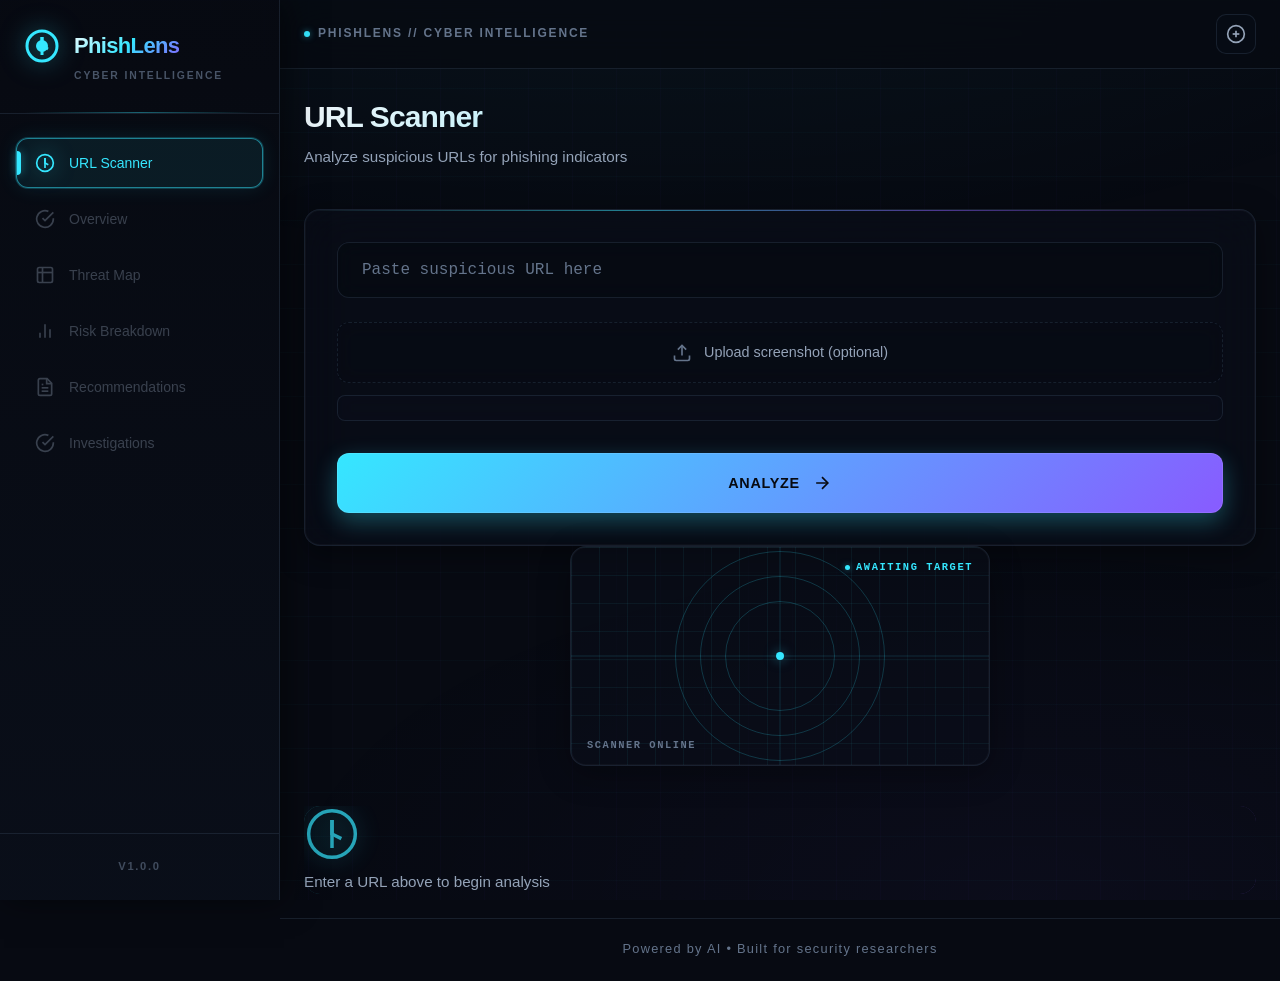
<file: templates/index.html>
<!DOCTYPE html>
<html lang="en">
<head>
    <meta charset="UTF-8">
    <meta name="viewport" content="width=device-width, initial-scale=1.0">
    <title>PhishLens - AI Phishing Detection</title>
    <link rel="icon" type="image/svg+xml" href="/static/favicon.svg">
    <link rel="stylesheet" href="/static/style.css">
</head>
<body>
    <div class="dashboard">
        <aside class="sidebar" role="navigation" aria-label="Main navigation">
            <div class="sidebar-header">
                <div class="logo">
                    <svg class="logo-icon" viewBox="0 0 24 24" fill="none" stroke="currentColor" stroke-width="2">
                        <circle cx="12" cy="12" r="10"/>
                        <path d="M12 6v6l4 2"/>
                        <path d="M12 18V6"/>
                        <circle cx="12" cy="12" r="3" fill="currentColor"/>
                    </svg>
                <span class="logo-text">PhishLens</span>
            </div>
            <p class="logo-subtext">Cyber Intelligence</p>
        </div>
            <nav class="sidebar-nav" role="tablist" aria-label="Analysis views">
                <button role="tab" class="nav-item active" data-view="scanner" aria-selected="true" aria-controls="panel-scanner">
                    <svg viewBox="0 0 24 24" fill="none" stroke="currentColor" stroke-width="2" aria-hidden="true">
                        <circle cx="12" cy="12" r="10"/>
                        <path d="M12 6v6l4 2"/>
                        <path d="M12 18V6"/>
                    </svg>
                    <span>URL Scanner</span>
                </button>
                <button role="tab" class="nav-item" data-view="overview" aria-selected="false" aria-controls="panel-overview" disabled>
                    <svg viewBox="0 0 24 24" fill="none" stroke="currentColor" stroke-width="2" aria-hidden="true">
                        <path d="M22 11.08V12a10 10 0 1 1-5.93-9.14"/>
                        <polyline points="22 4 12 14.01 9 11.01"/>
                    </svg>
                    <span>Overview</span>
                </button>
                <button role="tab" class="nav-item" data-view="threatmap" aria-selected="false" aria-controls="panel-threatmap" disabled>
                    <svg viewBox="0 0 24 24" fill="none" stroke="currentColor" stroke-width="2" aria-hidden="true">
                        <rect x="3" y="3" width="18" height="18" rx="2"/>
                        <line x1="9" y1="3" x2="9" y2="21"/>
                        <line x1="3" y1="9" x2="21" y2="9"/>
                    </svg>
                    <span>Threat Map</span>
                </button>
                <button role="tab" class="nav-item" data-view="breakdown" aria-selected="false" aria-controls="panel-breakdown" disabled>
                    <svg viewBox="0 0 24 24" fill="none" stroke="currentColor" stroke-width="2" aria-hidden="true">
                        <line x1="18" y1="20" x2="18" y2="10"/>
                        <line x1="12" y1="20" x2="12" y2="4"/>
                        <line x1="6" y1="20" x2="6" y2="14"/>
                    </svg>
                    <span>Risk Breakdown</span>
                </button>
                <button role="tab" class="nav-item" data-view="recommendations" aria-selected="false" aria-controls="panel-recommendations" disabled>
                    <svg viewBox="0 0 24 24" fill="none" stroke="currentColor" stroke-width="2" aria-hidden="true">
                        <path d="M14.5 2H6a2 2 0 0 0-2 2v16a2 2 0 0 0 2 2h12a2 2 0 0 0 2-2V7.5L14.5 2z"/>
                        <polyline points="14 2 14 8 20 8"/>
                        <line x1="16" y1="13" x2="8" y2="13"/>
                        <line x1="16" y1="17" x2="8" y2="17"/>
                        <polyline points="10 9 9 9 8 9"/>
                    </svg>
                    <span>Recommendations</span>
                </button>
                <button role="tab" class="nav-item" data-view="investigations" aria-selected="false" aria-controls="panel-investigations" disabled>
                    <svg viewBox="0 0 24 24" fill="none" stroke="currentColor" stroke-width="2" aria-hidden="true">
                        <path d="M22 11.08V12a10 10 0 1 1-5.93-9.14"/>
                        <polyline points="22 4 12 14.01 9 11.01"/>
                    </svg>
                    <span>Investigations</span>
                </button>
            </nav>
            <div class="sidebar-footer">
                <p class="version">v1.0.0</p>
            </div>
        </aside>

        <main class="main-content" role="main">
            <div class="toolbar">
                <button class="mobile-menu-btn" aria-label="Toggle navigation" aria-expanded="false" aria-controls="sidebar">
                    <svg viewBox="0 0 24 24" fill="none" stroke="currentColor" stroke-width="2">
                        <line x1="3" y1="12" x2="21" y2="12"/>
                        <line x1="3" y1="6" x2="21" y2="6"/>
                        <line x1="3" y1="18" x2="21" y2="18"/>
                    </svg>
                </button>
                <div class="toolbar-title">PHISHLENS // CYBER INTELLIGENCE</div>
                <div class="toolbar-actions">
                    <button class="toolbar-btn" id="newScanBtn" title="New Scan" aria-label="Start new scan" hidden>
                        <svg viewBox="0 0 24 24" fill="none" stroke="currentColor" stroke-width="2">
                            <circle cx="12" cy="12" r="10"/>
                            <line x1="12" y1="8" x2="12" y2="16"/>
                            <line x1="8" y1="12" x2="16" y2="12"/>
                        </svg>
                    </button>
                </div>
            </div>

            <div class="tab-panels" role="tabpanel">
                <section class="tab-panel active" id="panel-scanner" role="tabpanel" aria-labelledby="scanner-tab" tabindex="0">
                    <div class="scanner-view">
                        <header class="scanner-header">
                            <div>
                                <h1>URL Scanner</h1>
                                <p class="scanner-subtitle">Analyze suspicious URLs for phishing indicators</p>
                            </div>
                        </header>

                        <form class="analyze-form" id="analyzeForm">
                            <div class="input-group">
                                <label for="urlInput" class="visually-hidden">Suspicious URL</label>
                                <input
                                    type="url"
                                    id="urlInput"
                                    name="url"
                                    placeholder="Paste suspicious URL here"
                                    autocomplete="off"
                                    required
                                >
                            </div>

                            <div class="input-group">
                                <label for="screenshotInput" class="visually-hidden">Screenshot upload</label>
                                <div class="file-upload">
                                    <input
                                        type="file"
                                        id="screenshotInput"
                                        name="screenshot"
                                        accept="image/*"
                                    >
                                    <div class="file-upload-label">
                                        <svg viewBox="0 0 24 24" fill="none" stroke="currentColor" stroke-width="2">
                                            <path d="M21 15v4a2 2 0 0 1-2 2H5a2 2 0 0 1-2-2v-4"/>
                                            <polyline points="17 8 12 3 7 8"/>
                                            <line x1="12" y1="3" x2="12" y2="15"/>
                                        </svg>
                                        <span>Upload screenshot (optional)</span>
                                    </div>
                                </div>
                                <div class="ocr-status" id="ocrStatus" hidden></div>
                            </div>

                            <button type="submit" class="analyze-btn">
                                <span class="btn-text">Analyze</span>
                                <svg class="btn-arrow" viewBox="0 0 24 24" fill="none" stroke="currentColor" stroke-width="2">
                                    <line x1="5" y1="12" x2="19" y2="12"/>
                                    <polyline points="12 5 19 12 12 19"/>
                                </svg>
                            </button>
                        </form>

                        <div class="scanner-radar" aria-hidden="true">
                            <div class="radar-sweep"></div>
                            <div class="radar-ring"></div>
                            <div class="radar-ring"></div>
                            <div class="radar-ring"></div>
                            <div class="radar-ring"></div>
                            <div class="radar-crosshair"></div>
                            <div class="radar-center"></div>
                            <div class="radar-label">SCANNER ONLINE</div>
                            <div class="radar-status">AWAITING TARGET</div>
                        </div>

                        <div class="loading-overlay" id="loadingOverlay" hidden>
                            <div class="loading-orb">
                                <div class="orb-core"></div>
                                <div class="orb-ring"></div>
                                <div class="orb-ring" style="--delay: 0.15s;"></div>
                                <div class="orb-ring" style="--delay: 0.3s;"></div>
                            </div>
                            <p class="loading-text">Scanning URL<span class="loading-dots"><span>.</span><span>.</span><span>.</span></span></p>
                        </div>

                        <div class="visually-hidden" role="status" aria-live="polite" id="scanStatus"></div>

                        <div class="scanner-empty" id="scannerEmpty">
                            <svg viewBox="0 0 24 24" fill="none" stroke="currentColor" stroke-width="1.5">
                                <circle cx="12" cy="12" r="10"/>
                                <path d="M12 6v6l4 2"/>
                                <path d="M12 18V6"/>
                            </svg>
                            <p>Enter a URL above to begin analysis</p>
                        </div>
                    </div>
                </section>

                <section class="tab-panel" id="panel-overview" role="tabpanel" aria-labelledby="overview-tab" tabindex="0" hidden>
                    <div class="results-view">
                        <header class="results-header">
                            <button class="back-btn" id="backToScanner" aria-label="Back to scanner">
                                <svg viewBox="0 0 24 24" fill="none" stroke="currentColor" stroke-width="2">
                                    <line x1="19" y1="12" x2="5" y2="12"/>
                                    <polyline points="12 19 5 12 12 5"/>
                                </svg>
                                <span>Back to Scanner</span>
                            </button>
                            <div class="result-header">
                                <span class="result-verdict" id="resultVerdict"></span>
                                <span class="result-confidence" id="resultConfidence"></span>
                            </div>
                        </header>

                        <p class="heuristic-disclaimer">
                            <svg viewBox="0 0 24 24" fill="none" stroke="currentColor" stroke-width="2" aria-hidden="true">
                                <circle cx="12" cy="12" r="10"/>
                                <line x1="12" y1="16" x2="12" y2="12"/>
                                <line x1="12" y1="8" x2="12.01" y2="8"/>
                            </svg>
                            <span>Heuristic estimate — scores and indicators are statistical signals, not proof that a URL is malicious or safe.</span>
                        </p>

                        <button class="retry-btn" id="retryBtn" hidden>
                            <svg viewBox="0 0 24 24" fill="none" stroke="currentColor" stroke-width="2" aria-hidden="true">
                                <polyline points="23 4 23 10 17 10"/>
                                <path d="M20.49 15a9 9 0 1 1-2.12-9.36L23 10"/>
                            </svg>
                            <span>Retry analysis</span>
                        </button>

                        <div class="risk-ring-section" id="riskRingSection" hidden>
                            <div class="risk-ring-wrapper">
                                <svg class="risk-ring-svg" viewBox="0 0 120 120" role="img" aria-label="Risk score">
                                    <circle class="risk-ring-track" cx="60" cy="60" r="52"/>
                                    <circle class="risk-ring-progress" id="riskRingProgress" cx="60" cy="60" r="52"/>
                                </svg>
                                <div class="risk-ring-center">
                                    <div class="risk-ring-score" id="riskRingScore">0</div>
                                    <div class="risk-ring-label">RISK SCORE</div>
                                </div>
                            </div>
                            <div class="risk-ring-level" id="riskRingLevel"></div>
                        </div>

                        <div class="result-explanation" id="resultExplanation"></div>
                        <div class="url-anatomy-section" id="urlAnatomySection" hidden>
                            <h2>URL Anatomy</h2>
                            <div class="anatomy-pills" id="anatomyPills" role="group" aria-label="URL components"></div>
                            <div class="url-suspicious-components" id="suspiciousComponents"></div>
                        </div>
                        <div class="https-note" id="httpsNote" hidden></div>
                        <div class="result-indicators" id="resultIndicators"></div>
                    </div>
                </section>

                <section class="tab-panel" id="panel-threatmap" role="tabpanel" aria-labelledby="threatmap-tab" tabindex="0" hidden>
                    <div class="results-view">
                        <header class="results-header">
                            <button class="back-btn" id="backToScanner2" aria-label="Back to scanner">
                                <svg viewBox="0 0 24 24" fill="none" stroke="currentColor" stroke-width="2">
                                    <line x1="19" y1="12" x2="5" y2="12"/>
                                    <polyline points="12 19 5 12 12 5"/>
                                </svg>
                                <span>Back to Scanner</span>
                            </button>
                            <div class="result-header">
                                <span class="result-panel-title">Threat Map</span>
                            </div>
                        </header>

                        <div class="threat-map-section" id="threatMapSection" hidden>
                            <h2>Threat Map</h2>
                            <div class="threat-map-panel" id="threatMapPanel" aria-live="polite">
                                <div class="threat-map-placeholder">
                                    <svg viewBox="0 0 24 24" fill="none" stroke="currentColor" stroke-width="2">
                                        <circle cx="12" cy="12" r="10"/>
                                        <path d="M12 16v-4"/>
                                        <path d="M12 8h.01"/>
                                    </svg>
                                    <p>Select a URL component to view threat details</p>
                                </div>
                                <div class="threat-map-content" hidden></div>
                            </div>
                        </div>
                    </div>
                </section>

                <section class="tab-panel" id="panel-breakdown" role="tabpanel" aria-labelledby="breakdown-tab" tabindex="0" hidden>
                    <div class="results-view">
                        <header class="results-header">
                            <button class="back-btn" id="backToScanner3" aria-label="Back to scanner">
                                <svg viewBox="0 0 24 24" fill="none" stroke="currentColor" stroke-width="2">
                                    <line x1="19" y1="12" x2="5" y2="12"/>
                                    <polyline points="12 19 5 12 12 5"/>
                                </svg>
                                <span>Back to Scanner</span>
                            </button>
                            <div class="result-header">
                                <span class="result-panel-title">Risk Breakdown</span>
                            </div>
                        </header>

                        <div class="score-breakdown" id="scoreBreakdown" hidden></div>
                    </div>
                </section>

                <section class="tab-panel" id="panel-recommendations" role="tabpanel" aria-labelledby="recommendations-tab" tabindex="0" hidden>
                    <div class="results-view">
                        <header class="results-header">
                            <button class="back-btn" id="backToScanner4" aria-label="Back to scanner">
                                <svg viewBox="0 0 24 24" fill="none" stroke="currentColor" stroke-width="2">
                                    <line x1="19" y1="12" x2="5" y2="12"/>
                                    <polyline points="12 19 5 12 12 5"/>
                                </svg>
                                <span>Back to Scanner</span>
                            </button>
                            <div class="result-header">
                                <span class="result-panel-title">Recommendations</span>
                            </div>
                        </header>

                        <div class="recommendations-section" id="recommendationsSection" hidden>
                            <h2>Recommendations</h2>
                            <div class="recommendations-list" id="recommendationsList"></div>
                        </div>
                    </div>
                </section>

                <section class="tab-panel" id="panel-investigations" role="tabpanel" aria-labelledby="investigations-tab" tabindex="0" hidden>
                    <div class="results-view">
                        <header class="results-header">
                            <div class="result-header">
                                <span class="result-panel-title">Investigations</span>
                            </div>
                            <div class="investigations-toolbar">
                                <button class="toolbar-btn" id="refreshInvestigationsBtn" title="Refresh" aria-label="Refresh investigations list">
                                    <svg viewBox="0 0 24 24" fill="none" stroke="currentColor" stroke-width="2">
                                        <polyline points="23 4 23 10 17 10"/>
                                        <path d="M20.49 15a9 9 0 1 1-2.12-9.36L23 10"/>
                                    </svg>
                                </button>
                            </div>
                        </header>

                        <div class="investigations-disclaimer">
                            <svg viewBox="0 0 24 24" fill="none" stroke="currentColor" stroke-width="2" aria-hidden="true">
                                <circle cx="12" cy="12" r="10"/>
                                <line x1="12" y1="16" x2="12" y2="12"/>
                                <line x1="12" y1="8" x2="12.01" y2="8"/>
                            </svg>
                            <span>Investigation history is stored locally in SQLite. Reports are heuristic assessments, not proof of maliciousness or safety. URLs are never fetched or contacted during analysis.</span>
                        </div>

                        <div class="investigations-loading" id="investigationsLoading" hidden>
                            <div class="loading-spinner"></div>
                            <span>Loading investigations...</span>
                        </div>

                        <div class="investigations-error" id="investigationsError" hidden>
                            <svg viewBox="0 0 24 24" fill="none" stroke="currentColor" stroke-width="2">
                                <circle cx="12" cy="12" r="10"/>
                                <line x1="15" y1="9" x2="9" y2="15"/>
                                <line x1="9" y1="9" x2="15" y2="15"/>
                            </svg>
                            <span id="investigationsErrorText">Failed to load investigations</span>
                        </div>

                        <div class="investigations-list" id="investigationsList" hidden></div>

                        <div class="investigations-empty" id="investigationsEmpty" hidden>
                            <svg viewBox="0 0 24 24" fill="none" stroke="currentColor" stroke-width="1.5">
                                <path d="M22 11.08V12a10 10 0 1 1-5.93-9.14"/>
                                <polyline points="22 4 12 14.01 9 11.01"/>
                            </svg>
                            <p>No investigations saved yet</p>
                            <p class="empty-hint">Analyze a URL to create your first investigation record</p>
                        </div>
                    </div>
                </section>
            </div>
        </main>
    </div>

    <footer class="global-footer">
        <p>Powered by AI • Built for security researchers</p>
    </footer>

    <script src="/static/script.js"></script>
    <script src="/static/app.js"></script>
</body>
</html>
</file>
<file: static/style.css>
/* ============================================================
   PHISHLENS // CYBER INTELLIGENCE
   Design System: Obsidian + Cyan/UV + Glassmorphism
   ============================================================ */

* {
    margin: 0;
    padding: 0;
    box-sizing: border-box;
}

:root {
    --bg-primary: #070A12;
    --bg-secondary: #0a0f1a;
    --bg-tertiary: #111827;
    --text-primary: #f1f5f9;
    --text-secondary: #94a3b8;
    --text-muted: #64748b;
    --accent-cyan: #35E7FF;
    --accent-cyan-glow: rgba(53, 231, 255, 0.5);
    --accent-uv: #885BFF;
    --accent-uv-glow: rgba(136, 91, 255, 0.5);
    --danger: #FF496C;
    --danger-glow: rgba(255, 73, 108, 0.5);
    --warning: #fbbf24;
    --warning-glow: rgba(251, 191, 36, 0.5);
    --success: #4ade80;
    --success-glow: rgba(74, 222, 128, 0.5);
    --border: #1e293b;
    --glass-bg: rgba(10, 15, 26, 0.45);
    --glass-border: rgba(51, 65, 85, 0.4);
    --glass-highlight: rgba(255, 255, 255, 0.03);
    --font-sans: 'Inter', -apple-system, BlinkMacSystemFont, 'Segoe UI', Roboto, sans-serif;
    --font-mono: 'JetBrains Mono', 'Fira Code', 'Consolas', monospace;
}

@import url('https://fonts.googleapis.com/css2?family=Inter:wght@400;500;600;700;800&family=JetBrains+Mono:wght@400;500;600&display=swap');

body {
    font-family: var(--font-sans);
    background: var(--bg-primary);
    color: var(--text-primary);
    min-height: 100vh;
    line-height: 1.6;
    overflow-x: hidden;
}

/* Obsidian background with technical grid */
body::before {
    content: '';
    position: fixed;
    inset: 0;
    background:
        radial-gradient(ellipse 80% 50% at 50% -20%, rgba(53, 231, 255, 0.06), transparent),
        radial-gradient(ellipse 60% 40% at 80% 100%, rgba(136, 91, 255, 0.04), transparent);
    pointer-events: none;
    z-index: -2;
}

body::after {
    content: '';
    position: fixed;
    inset: 0;
    background-image:
        linear-gradient(rgba(53, 231, 255, 0.025) 1px, transparent 1px),
        linear-gradient(90deg, rgba(136, 91, 255, 0.025) 1px, transparent 1px);
    background-size: 44px 44px;
    pointer-events: none;
    z-index: -1;
}

/* ============ DASHBOARD LAYOUT ============ */
.dashboard {
    display: flex;
    min-height: 100vh;
}

/* ============ SIDEBAR ============ */
.sidebar {
    position: fixed;
    top: 0;
    left: 0;
    bottom: 0;
    width: 280px;
    background: linear-gradient(180deg, rgba(7, 10, 18, 0.96) 0%, rgba(10, 15, 26, 0.96) 100%);
    border-right: 1px solid var(--glass-border);
    box-shadow: 4px 0 32px rgba(0, 0, 0, 0.5);
    display: flex;
    flex-direction: column;
    z-index: 100;
    transition: transform 0.4s cubic-bezier(0.4, 0, 0.2, 1);
    backdrop-filter: blur(20px);
    -webkit-backdrop-filter: blur(20px);
}

.sidebar-header {
    padding: 1.75rem 1.5rem;
    border-bottom: 1px solid var(--glass-border);
    position: relative;
}

.sidebar-header::after {
    content: '';
    position: absolute;
    bottom: 0;
    left: 1.5rem;
    right: 1.5rem;
    height: 1px;
    background: linear-gradient(90deg, transparent, rgba(53, 231, 255, 0.4), transparent);
}

.sidebar .logo {
    display: flex;
    align-items: center;
    gap: 0.875rem;
    margin-bottom: 0.25rem;
}

.sidebar .logo-icon {
    width: 36px;
    height: 36px;
    color: var(--accent-cyan);
    filter: drop-shadow(0 0 12px var(--accent-cyan-glow));
    animation: pulse-cyan 3s ease-in-out infinite;
    flex-shrink: 0;
}

@keyframes pulse-cyan {
    0%, 100% { filter: drop-shadow(0 0 8px var(--accent-cyan-glow)); opacity: 0.8; }
    50% { filter: drop-shadow(0 0 16px var(--accent-cyan-glow)); opacity: 1; }
}

.logo-text {
    font-size: 1.375rem;
    font-weight: 800;
    letter-spacing: -0.03em;
    background: linear-gradient(135deg, #ffffff 0%, var(--accent-cyan) 50%, var(--accent-uv) 100%);
    -webkit-background-clip: text;
    -webkit-text-fill-color: transparent;
    background-clip: text;
}

.logo-subtext {
    font-size: 0.65rem;
    font-weight: 600;
    text-transform: uppercase;
    letter-spacing: 0.18em;
    color: var(--text-muted);
    margin-left: 3.125rem;
    opacity: 0.7;
}

.sidebar-nav {
    flex: 1;
    padding: 1.5rem 1rem;
    display: flex;
    flex-direction: column;
    gap: 0.375rem;
}

.nav-item {
    position: relative;
    display: flex;
    align-items: center;
    gap: 0.875rem;
    width: 100%;
    background: transparent;
    border: 1px solid transparent;
    border-radius: 12px;
    padding: 0.875rem 1.125rem;
    color: var(--text-secondary);
    font-size: 0.875rem;
    font-weight: 500;
    font-family: inherit;
    cursor: pointer;
    transition: all 0.25s ease;
    text-align: left;
}

.nav-item svg {
    width: 20px;
    height: 20px;
    flex-shrink: 0;
    transition: all 0.25s ease;
}

.nav-item:hover:not(:disabled) {
    background: rgba(53, 231, 255, 0.06);
    border-color: rgba(53, 231, 255, 0.3);
    color: var(--text-primary);
    transform: translateX(2px);
}

.nav-item:hover:not(:disabled) svg {
    color: var(--accent-cyan);
    filter: drop-shadow(0 0 8px var(--accent-cyan-glow));
}

.nav-item.active {
    background: rgba(53, 231, 255, 0.08);
    border-color: rgba(53, 231, 255, 0.5);
    color: var(--accent-cyan);
    box-shadow:
        0 0 0 1px rgba(53, 231, 255, 0.2),
        0 0 20px rgba(53, 231, 255, 0.1);
}

.nav-item.active svg {
    color: var(--accent-cyan);
    filter: drop-shadow(0 0 10px var(--accent-cyan-glow));
}

.nav-item.active::before {
    content: '';
    position: absolute;
    left: 0;
    top: 50%;
    transform: translateY(-50%);
    width: 4px;
    height: 24px;
    background: var(--accent-cyan);
    border-radius: 0 4px 4px 0;
    box-shadow: 0 0 8px var(--accent-cyan-glow);
}

.nav-item:disabled {
    opacity: 0.35;
    cursor: not-allowed;
}

.nav-item:focus-visible {
    outline: none;
    box-shadow: 0 0 0 3px var(--accent-cyan-glow);
}

.sidebar-footer {
    padding: 1.5rem;
    border-top: 1px solid var(--glass-border);
    text-align: center;
}

.version {
    font-size: 0.7rem;
    font-weight: 600;
    letter-spacing: 0.15em;
    text-transform: uppercase;
    color: var(--text-muted);
    opacity: 0.6;
}

/* ============ MAIN CONTENT ============ */
.main-content {
    flex: 1;
    margin-left: 280px;
    min-width: 0;
    display: flex;
    flex-direction: column;
    min-height: 100vh;
}

.toolbar {
    position: sticky;
    top: 0;
    display: flex;
    align-items: center;
    justify-content: space-between;
    padding: 0.875rem 1.5rem;
    background: rgba(7, 10, 18, 0.8);
    backdrop-filter: blur(20px);
    -webkit-backdrop-filter: blur(20px);
    border-bottom: 1px solid var(--glass-border);
    z-index: 50;
}

.toolbar .toolbar-title {
    font-size: 0.75rem;
    font-weight: 600;
    text-transform: uppercase;
    letter-spacing: 0.15em;
    color: var(--text-muted);
    display: flex;
    align-items: center;
    gap: 0.5rem;
}

.toolbar .toolbar-title::before {
    content: '';
    width: 6px;
    height: 6px;
    border-radius: 50%;
    background: var(--accent-cyan);
    box-shadow: 0 0 6px var(--accent-cyan-glow);
}

.toolbar-actions {
    display: flex;
    align-items: center;
    gap: 0.5rem;
}

.toolbar-btn,
.mobile-menu-btn {
    display: flex;
    align-items: center;
    justify-content: center;
    width: 40px;
    height: 40px;
    background: var(--glass-bg);
    border: 1px solid var(--glass-border);
    border-radius: 10px;
    color: var(--text-secondary);
    cursor: pointer;
    transition: all 0.25s ease;
}

.toolbar-btn svg,
.mobile-menu-btn svg {
    width: 20px;
    height: 20px;
}

.toolbar-btn:hover,
.mobile-menu-btn:hover {
    border-color: var(--accent-cyan);
    color: var(--accent-cyan);
    background: rgba(53, 231, 255, 0.06);
    box-shadow: 0 0 12px rgba(53, 231, 255, 0.15);
}

.toolbar-btn:focus-visible,
.mobile-menu-btn:focus-visible {
    outline: none;
    box-shadow: 0 0 0 3px var(--accent-cyan-glow);
}

.mobile-menu-btn {
    display: none;
}

/* ============ TAB PANELS ============ */
.tab-panels {
    flex: 1;
    padding: 1.5rem;
    max-width: 1000px;
    width: 100%;
    margin: 0 auto;
}

.tab-panel {
    opacity: 0;
    transform: translateY(8px);
    transition: opacity 0.4s ease, transform 0.4s ease;
}

.tab-panel.active {
    opacity: 1;
    transform: translateY(0);
}

.tab-panel[hidden] {
    display: none;
}

/* ============ SCANNER VIEW ============ */
.scanner-view {
    position: relative;
}

.scanner-header {
    margin-bottom: 2.5rem;
}

.scanner-header h1 {
    font-size: 1.875rem;
    font-weight: 800;
    letter-spacing: -0.03em;
    margin-bottom: 0.25rem;
    background: linear-gradient(135deg, var(--text-primary) 0%, var(--accent-cyan) 100%);
    -webkit-background-clip: text;
    -webkit-text-fill-color: transparent;
    background-clip: text;
}

.scanner-subtitle {
    color: var(--text-secondary);
    font-size: 0.95rem;
    margin: 0;
    font-weight: 400;
}

/* Cyber-radar scanner graphic */
.scanner-radar {
    position: relative;
    width: 100%;
    max-width: 420px;
    height: 220px;
    margin: 0 auto 2.5rem;
    background: rgba(10, 15, 26, 0.5);
    border: 1px solid var(--glass-border);
    border-radius: 16px;
    overflow: hidden;
    box-shadow:
        0 0 0 1px rgba(255, 255, 255, 0.03) inset,
        0 8px 32px rgba(0, 0, 0, 0.3);
}

.scanner-radar::before {
    content: '';
    position: absolute;
    inset: 0;
    background-image:
        linear-gradient(rgba(53, 231, 255, 0.06) 1px, transparent 1px),
        linear-gradient(90deg, rgba(53, 231, 255, 0.06) 1px, transparent 1px);
    background-size: 28px 28px;
}

.radar-sweep {
    position: absolute;
    top: 50%;
    left: 50%;
    width: 200%;
    height: 200%;
    transform-origin: 0 0;
    background: conic-gradient(
        from 0deg,
        transparent 0deg,
        rgba(53, 231, 255, 0.15) 40deg,
        rgba(53, 231, 255, 0.35) 55deg,
        rgba(53, 231, 255, 0.15) 70deg,
        transparent 90deg
    );
    animation: radar-sweep 4s linear infinite;
    pointer-events: none;
}

@keyframes radar-sweep {
    from { transform: rotate(0deg); }
    to { transform: rotate(360deg); }
}

.radar-ring {
    position: absolute;
    top: 50%;
    left: 50%;
    transform: translate(-50%, -50%);
    border: 1px solid rgba(53, 231, 255, 0.2);
    border-radius: 50%;
    pointer-events: none;
}

.radar-ring:nth-child(1) { width: 60px; height: 60px; }
.radar-ring:nth-child(2) { width: 110px; height: 110px; }
.radar-ring:nth-child(3) { width: 160px; height: 160px; }
.radar-ring:nth-child(4) { width: 210px; height: 210px; }

.radar-crosshair {
    position: absolute;
    top: 50%;
    left: 50%;
    transform: translate(-50%, -50%);
    width: 100%;
    height: 100%;
    pointer-events: none;
}

.radar-crosshair::before,
.radar-crosshair::after {
    content: '';
    position: absolute;
    background: rgba(53, 231, 255, 0.15);
}

.radar-crosshair::before {
    top: 50%;
    left: 0;
    right: 0;
    height: 1px;
    transform: translateY(-50%);
}

.radar-crosshair::after {
    left: 50%;
    top: 0;
    bottom: 0;
    width: 1px;
    transform: translateX(-50%);
}

.radar-center {
    position: absolute;
    top: 50%;
    left: 50%;
    transform: translate(-50%, -50%);
    width: 8px;
    height: 8px;
    background: var(--accent-cyan);
    border-radius: 50%;
    box-shadow: 0 0 12px var(--accent-cyan-glow);
    animation: radar-pulse 2s ease-in-out infinite;
}

@keyframes radar-pulse {
    0%, 100% { box-shadow: 0 0 8px var(--accent-cyan-glow); transform: translate(-50%, -50%) scale(1); }
    50% { box-shadow: 0 0 20px var(--accent-cyan-glow); transform: translate(-50%, -50%) scale(1.3); }
}

.radar-label {
    position: absolute;
    bottom: 0.75rem;
    left: 1rem;
    font-size: 0.65rem;
    font-weight: 600;
    text-transform: uppercase;
    letter-spacing: 0.15em;
    color: var(--text-muted);
    font-family: var(--font-mono);
}

.radar-status {
    position: absolute;
    top: 0.75rem;
    right: 1rem;
    font-size: 0.65rem;
    font-weight: 600;
    text-transform: uppercase;
    letter-spacing: 0.15em;
    color: var(--accent-cyan);
    font-family: var(--font-mono);
    display: flex;
    align-items: center;
    gap: 0.375rem;
}

.radar-status::before {
    content: '';
    width: 5px;
    height: 5px;
    border-radius: 50%;
    background: var(--accent-cyan);
    box-shadow: 0 0 6px var(--accent-cyan-glow);
    animation: radar-pulse 2s ease-in-out infinite;
}

/* Scanner empty state */
.scanner-empty {
    position: relative;
    overflow: hidden;
}

.scanner-empty::before {
    content: '';
    position: absolute;
    inset: 0;
    border-radius: 16px;
    padding: 2px;
    background: linear-gradient(135deg, rgba(53, 231, 255, 0.3), transparent, rgba(136, 91, 255, 0.3));
    -webkit-mask:
        linear-gradient(var(--bg-primary) 0 0) padding-box,
        linear-gradient(var(--bg-primary) 0 0);
    -webkit-mask-composite: destination-out;
    mask-composite: exclude;
    pointer-events: none;
}

.scanner-empty-inner {
    position: relative;
    z-index: 1;
    display: flex;
    flex-direction: column;
    align-items: center;
    justify-content: center;
    gap: 1rem;
    margin-top: 3rem;
    padding: 3rem 2rem;
    background: rgba(10, 15, 26, 0.4);
    border-radius: 14px;
    border: 1px solid var(--glass-border);
    text-align: center;
}

.scanner-empty svg {
    width: 56px;
    height: 56px;
    color: var(--accent-cyan);
    opacity: 0.7;
    filter: drop-shadow(0 0 12px var(--accent-cyan-glow));
}

.scanner-empty p {
    margin: 0;
    font-size: 0.95rem;
    color: var(--text-secondary);
}

/* ============ FORMS & INPUTS ============ */
.analyze-form {
    background: rgba(10, 15, 26, 0.5);
    backdrop-filter: blur(24px);
    -webkit-backdrop-filter: blur(24px);
    border: 1px solid var(--glass-border);
    border-radius: 16px;
    padding: 2rem;
    box-shadow:
        0 0 0 1px rgba(255, 255, 255, 0.03) inset,
        0 8px 32px rgba(0, 0, 0, 0.4);
    position: relative;
    overflow: hidden;
}

.analyze-form::before {
    content: '';
    position: absolute;
    top: 0;
    left: 0;
    right: 0;
    height: 1px;
    background: linear-gradient(90deg, transparent, rgba(53, 231, 255, 0.5), rgba(136, 91, 255, 0.5), transparent);
}

.input-group {
    margin-bottom: 1.5rem;
}

.input-group:last-of-type {
    margin-bottom: 2rem;
}

input[type="url"] {
    width: 100%;
    background: rgba(7, 10, 18, 0.7);
    backdrop-filter: blur(10px);
    -webkit-backdrop-filter: blur(10px);
    border: 1px solid var(--glass-border);
    border-radius: 12px;
    padding: 1.125rem 1.5rem;
    color: var(--text-primary);
    font-size: 1rem;
    font-family: var(--font-mono);
    transition: all 0.25s ease;
    font-weight: 400;
}

input[type="url"]:hover {
    border-color: rgba(53, 231, 255, 0.5);
}

input[type="url"]:focus {
    outline: none;
    border-color: var(--accent-cyan);
    box-shadow: 0 0 0 3px var(--accent-cyan-glow);
}

input[type="url"]::placeholder {
    color: var(--text-muted);
}

.visually-hidden {
    position: absolute;
    width: 1px;
    height: 1px;
    padding: 0;
    margin: -1px;
    overflow: hidden;
    clip: rect(0, 0, 0, 0);
    white-space: nowrap;
    border: 0;
}

.file-upload {
    position: relative;
    margin-bottom: 0.5rem;
}

.file-upload input[type="file"] {
    position: absolute;
    inset: 0;
    opacity: 0;
    cursor: pointer;
    z-index: 1;
}

.file-upload-label {
    display: flex;
    align-items: center;
    justify-content: center;
    gap: 0.75rem;
    width: 100%;
    background: rgba(7, 10, 18, 0.5);
    backdrop-filter: blur(10px);
    -webkit-backdrop-filter: blur(10px);
    border: 1.5px dashed var(--glass-border);
    border-radius: 12px;
    padding: 1.125rem;
    color: var(--text-secondary);
    font-size: 0.9rem;
    font-weight: 500;
    cursor: pointer;
    transition: all 0.25s ease;
}

.file-upload-label svg {
    width: 20px;
    height: 20px;
    color: var(--text-muted);
    transition: all 0.25s ease;
}

.file-upload:hover .file-upload-label,
.file-upload:focus-within .file-upload-label {
    border-color: var(--accent-cyan);
    background: rgba(53, 231, 255, 0.04);
    color: var(--accent-cyan);
}

.file-upload:hover .file-upload-label svg,
.file-upload:focus-within .file-upload-label svg {
    color: var(--accent-cyan);
    filter: drop-shadow(0 0 8px var(--accent-cyan-glow));
}

.file-upload:focus-within .file-upload-label {
    box-shadow: 0 0 0 3px var(--accent-cyan-glow);
}

/* ============ BUTTONS ============ */
.analyze-btn {
    display: flex;
    align-items: center;
    justify-content: center;
    gap: 0.75rem;
    width: 100%;
    background: linear-gradient(135deg, var(--accent-cyan) 0%, var(--accent-uv) 100%);
    border: none;
    border-radius: 12px;
    padding: 1.25rem 2rem;
    color: var(--bg-primary);
    font-size: 0.9rem;
    font-weight: 700;
    font-family: inherit;
    cursor: pointer;
    position: relative;
    overflow: hidden;
    transition: all 0.3s ease;
    box-shadow:
        0 8px 24px rgba(53, 231, 255, 0.3),
        0 0 0 1px rgba(255, 255, 255, 0.1) inset;
    text-transform: uppercase;
    letter-spacing: 0.05em;
}

.analyze-btn::before {
    content: '';
    position: absolute;
    inset: 0;
    background: linear-gradient(135deg, var(--accent-cyan) 0%, var(--accent-uv) 100%);
    opacity: 0;
    transition: opacity 0.3s ease;
}

.analyze-btn:hover {
    transform: translateY(-2px);
    box-shadow:
        0 12px 32px rgba(53, 231, 255, 0.4),
        0 0 24px rgba(136, 91, 255, 0.3),
        0 0 0 1px rgba(255, 255, 255, 0.1) inset;
}

.analyze-btn:hover::before {
    opacity: 1;
}

.analyze-btn:active {
    transform: translateY(0);
    box-shadow: 0 4px 16px rgba(53, 231, 255, 0.3);
}

.analyze-btn:focus-visible {
    outline: none;
    box-shadow:
        0 8px 24px rgba(53, 231, 255, 0.3),
        0 0 0 3px var(--accent-cyan-glow);
}

.analyze-btn .btn-text,
.analyze-btn .btn-arrow {
    position: relative;
    z-index: 1;
}

.analyze-btn .btn-arrow {
    width: 20px;
    height: 20px;
    transition: transform 0.3s ease;
}

.analyze-btn:hover .btn-arrow {
    transform: translateX(4px);
}

.back-btn {
    display: inline-flex;
    align-items: center;
    gap: 0.5rem;
    background: rgba(10, 15, 26, 0.5);
    backdrop-filter: blur(10px);
    -webkit-backdrop-filter: blur(10px);
    border: 1px solid var(--glass-border);
    border-radius: 10px;
    padding: 0.625rem 1rem;
    color: var(--text-secondary);
    font-size: 0.85rem;
    font-weight: 500;
    font-family: inherit;
    cursor: pointer;
    transition: all 0.25s ease;
}

.back-btn:hover {
    border-color: var(--accent-cyan);
    color: var(--accent-cyan);
    background: rgba(53, 231, 255, 0.04);
    box-shadow: 0 0 12px rgba(53, 231, 255, 0.15);
}

.back-btn svg {
    width: 18px;
    height: 18px;
}

/* ============ LOADING OVERLAY ============ */
.loading-overlay {
    position: fixed;
    inset: 0;
    background: rgba(7, 10, 18, 0.92);
    backdrop-filter: blur(8px);
    -webkit-backdrop-filter: blur(8px);
    display: flex;
    flex-direction: column;
    align-items: center;
    justify-content: center;
    z-index: 1000;
}

.loading-overlay[hidden] {
    display: none;
}

.loading-orb {
    position: relative;
    width: 96px;
    height: 96px;
    margin-bottom: 1.75rem;
}

.orb-core {
    position: absolute;
    inset: 0;
    background: radial-gradient(circle at 30% 30%, var(--accent-cyan), transparent 70%);
    border-radius: 50%;
    filter: blur(12px);
    animation: orbPulse 2s ease-in-out infinite;
}

.orb-ring {
    position: absolute;
    inset: 0;
    border: 2px solid var(--accent-cyan);
    border-radius: 50%;
    opacity: 0;
    animation: orbRing 1.5s ease-out infinite;
    animation-delay: var(--delay, 0s);
}

@keyframes orbPulse {
    0%, 100% { transform: scale(1); opacity: 0.6; }
    50% { transform: scale(1.15); opacity: 1; }
}

@keyframes orbRing {
    0% { transform: scale(0.5); opacity: 0.8; }
    100% { transform: scale(1.5); opacity: 0; }
}

.loading-text {
    font-size: 1rem;
    font-weight: 500;
    color: var(--text-secondary);
    letter-spacing: 0.02em;
    display: flex;
    align-items: center;
    gap: 2px;
}

.loading-dots {
    display: inline-flex;
    gap: 2px;
}

.loading-dots span {
    animation: dotPulse 1.4s ease-in-out infinite both;
}

.loading-dots span:nth-child(1) { animation-delay: 0s; }
.loading-dots span:nth-child(2) { animation-delay: 0.2s; }
.loading-dots span:nth-child(3) { animation-delay: 0.4s; }

@keyframes dotPulse {
    0%, 80%, 100% { transform: scale(0.8); opacity: 0.4; }
    40% { transform: scale(1.2); opacity: 1; }
}

/* ============ RESULTS PANELS ============ */
.result-panel {
    background: rgba(10, 15, 26, 0.5);
    backdrop-filter: blur(24px);
    -webkit-backdrop-filter: blur(24px);
    border: 1px solid var(--glass-border);
    border-radius: 16px;
    padding: 1.75rem;
    box-shadow:
        0 0 0 1px rgba(255, 255, 255, 0.03) inset,
        0 8px 32px rgba(0, 0, 0, 0.3);
    position: relative;
    overflow: hidden;
}

.result-panel::before {
    content: '';
    position: absolute;
    top: 0;
    left: 0;
    right: 0;
    height: 1px;
    background: linear-gradient(90deg, transparent, rgba(53, 231, 255, 0.3), rgba(136, 91, 255, 0.3), transparent);
}

.results,
.results-view > * {
    background: transparent;
    border: none;
    box-shadow: none;
    padding: 0;
    margin: 0;
    backdrop-filter: none;
    -webkit-backdrop-filter: none;
}

.result-error {
    display: flex;
    align-items: flex-start;
    gap: 1rem;
    padding: 1.5rem;
    background: rgba(255, 73, 108, 0.08);
    backdrop-filter: blur(20px);
    -webkit-backdrop-filter: blur(20px);
    border: 1px solid rgba(255, 73, 108, 0.3);
    border-radius: 12px;
    color: var(--danger);
    box-shadow:
        0 0 0 1px rgba(255, 255, 255, 0.03) inset,
        0 4px 24px rgba(255, 73, 108, 0.1);
}

.result-error svg {
    width: 24px;
    height: 24px;
    flex-shrink: 0;
    margin-top: 0.125rem;
}

.result-header {
    display: flex;
    align-items: center;
    justify-content: space-between;
    gap: 1rem;
    flex-wrap: wrap;
    margin-bottom: 1.5rem;
    padding-bottom: 1rem;
    border-bottom: 1px solid var(--glass-border);
}

.result-header .logo {
    display: flex;
    align-items: center;
    gap: 0.5rem;
}

.result-header .logo svg {
    width: 24px;
    height: 24px;
    color: var(--accent-cyan);
}

.result-header .logo h1 {
    font-size: 1.125rem;
    font-weight: 700;
    background: linear-gradient(135deg, var(--text-primary) 0%, var(--accent-cyan) 100%);
    -webkit-background-clip: text;
    -webkit-text-fill-color: transparent;
    background-clip: text;
}

.result-verdict {
    font-size: 1.375rem;
    font-weight: 800;
    text-transform: uppercase;
    letter-spacing: 0.15em;
    font-variant-numeric: tabular-nums;
}

.result-verdict.low { color: var(--success); text-shadow: 0 0 12px var(--success-glow); }
.result-verdict.minimal { color: var(--success); }
.result-verdict.medium,
.result-verdict.suspicious { color: var(--warning); text-shadow: 0 0 12px var(--warning-glow); }
.result-verdict.high,
.result-verdict.phishing,
.result-verdict.dangerous { color: var(--danger); text-shadow: 0 0 12px var(--danger-glow); }
.result-verdict.error { color: var(--danger); }
.result-verdict.unknown { color: var(--text-muted); }

.result-confidence {
    font-size: 0.85rem;
    color: var(--text-secondary);
    font-family: var(--font-mono);
    font-weight: 500;
}

.result-panel-title {
    font-size: 1.125rem;
    font-weight: 700;
    text-transform: uppercase;
    letter-spacing: 0.1em;
    color: var(--text-primary);
}

/* ============ HEURISTIC DISCLAIMER ============ */
.heuristic-disclaimer {
    display: flex;
    align-items: flex-start;
    gap: 0.625rem;
    font-size: 0.78rem;
    line-height: 1.5;
    color: var(--text-secondary);
    background: rgba(251, 191, 36, 0.06);
    border: 1px solid rgba(251, 191, 36, 0.22);
    border-left: 3px solid var(--warning);
    border-radius: 8px;
    padding: 0.75rem 1rem;
    margin: 0 0 1.25rem;
}

.heuristic-disclaimer svg {
    width: 16px;
    height: 16px;
    flex-shrink: 0;
    color: var(--warning);
    margin-top: 0.1rem;
}

.heuristic-disclaimer span {
    flex: 1;
}

/* ============ RETRY BUTTON ============ */
.retry-btn {
    display: inline-flex;
    align-items: center;
    gap: 0.5rem;
    font-size: 0.85rem;
    font-weight: 600;
    font-family: inherit;
    color: var(--accent-cyan);
    background: rgba(53, 231, 255, 0.06);
    border: 1px solid rgba(53, 231, 255, 0.35);
    border-radius: 8px;
    padding: 0.6rem 1.1rem;
    cursor: pointer;
    transition: all 0.2s ease;
    margin-bottom: 1.25rem;
}

.retry-btn svg {
    width: 16px;
    height: 16px;
}

.retry-btn:hover {
    background: rgba(53, 231, 255, 0.12);
    border-color: var(--accent-cyan);
    box-shadow: 0 0 12px rgba(53, 231, 255, 0.15);
}

.retry-btn:focus-visible {
    outline: none;
    box-shadow: 0 0 0 3px var(--accent-cyan-glow);
}

.result-explanation {
    background: rgba(10, 15, 26, 0.5);
    backdrop-filter: blur(20px);
    -webkit-backdrop-filter: blur(20px);
    border: 1px solid var(--glass-border);
    border-radius: 14px;
    padding: 1.25rem;
    color: var(--text-secondary);
    line-height: 1.7;
    position: relative;
    overflow: hidden;
}

.result-explanation::before {
    content: '';
    position: absolute;
    top: 0;
    left: 0;
    right: 0;
    height: 1px;
    background: linear-gradient(90deg, transparent, rgba(53, 231, 255, 0.3), transparent);
}

.result-explanation strong {
    color: var(--text-primary);
    font-size: 0.8rem;
    text-transform: uppercase;
    letter-spacing: 0.1em;
    display: block;
    margin-bottom: 0.375rem;
}

.analyzed-url {
    font-family: var(--font-mono);
    font-size: 0.9rem;
    color: var(--text-primary);
    word-break: break-all;
    margin: 0;
}

/* ============ RISK SCORE RING ============ */
.risk-ring-section {
    display: flex;
    flex-direction: column;
    align-items: center;
    gap: 1rem;
    padding: 2rem;
    background: rgba(10, 15, 26, 0.5);
    backdrop-filter: blur(24px);
    -webkit-backdrop-filter: blur(24px);
    border: 1px solid var(--glass-border);
    border-radius: 16px;
    box-shadow:
        0 0 0 1px rgba(255, 255, 255, 0.03) inset,
        0 8px 32px rgba(0, 0, 0, 0.3);
    position: relative;
    overflow: hidden;
}

.risk-ring-section::before {
    content: '';
    position: absolute;
    top: 0;
    left: 0;
    right: 0;
    height: 1px;
    background: linear-gradient(90deg, transparent, rgba(53, 231, 255, 0.3), rgba(136, 91, 255, 0.3), transparent);
}

.risk-ring-wrapper {
    position: relative;
    width: 200px;
    height: 200px;
}

.risk-ring-svg {
    width: 100%;
    height: 100%;
    transform: rotate(-90deg);
}

.risk-ring-track {
    fill: none;
    stroke: rgba(30, 41, 59, 0.8);
    stroke-width: 10;
}

.risk-ring-progress {
    fill: none;
    stroke-width: 10;
    stroke-linecap: round;
    transition: stroke-dashoffset 1s cubic-bezier(0.4, 0, 0.2, 1), stroke 0.5s ease;
    filter: drop-shadow(0 0 8px currentColor);
}

.risk-ring-progress.level-minimal,
.risk-ring-progress.level-low {
    stroke: var(--success);
    color: var(--success);
}

.risk-ring-progress.level-medium {
    stroke: var(--warning);
    color: var(--warning);
}

.risk-ring-progress.level-high,
.risk-ring-progress.level-error {
    stroke: var(--danger);
    color: var(--danger);
}

.risk-ring-center {
    position: absolute;
    top: 50%;
    left: 50%;
    transform: translate(-50%, -50%);
    display: flex;
    flex-direction: column;
    align-items: center;
    text-align: center;
}

.risk-ring-score {
    font-size: 3.5rem;
    font-weight: 800;
    line-height: 1;
    font-variant-numeric: tabular-nums;
    letter-spacing: -0.03em;
}

.risk-ring-label {
    font-size: 0.7rem;
    font-weight: 600;
    text-transform: uppercase;
    letter-spacing: 0.15em;
    color: var(--text-muted);
    margin-top: 0.25rem;
}

.risk-ring-level {
    font-size: 0.85rem;
    font-weight: 700;
    text-transform: uppercase;
    letter-spacing: 0.1em;
    margin-top: 0.5rem;
    padding: 0.25rem 0.75rem;
    border-radius: 6px;
}

.risk-ring-level.level-minimal,
.risk-ring-level.level-low {
    background: rgba(74, 222, 128, 0.12);
    color: var(--success);
    border: 1px solid rgba(74, 222, 128, 0.3);
}

.risk-ring-level.level-medium {
    background: rgba(251, 191, 36, 0.12);
    color: var(--warning);
    border: 1px solid rgba(251, 191, 36, 0.3);
}

.risk-ring-level.level-high {
    background: rgba(255, 73, 108, 0.12);
    color: var(--danger);
    border: 1px solid rgba(255, 73, 108, 0.3);
}

.risk-ring-level.level-error {
    background: rgba(255, 73, 108, 0.12);
    color: var(--danger);
    border: 1px solid rgba(255, 73, 108, 0.3);
}

/* ============ RESULT INDICATORS ============ */
.result-indicators {
    background: rgba(10, 15, 26, 0.5);
    backdrop-filter: blur(24px);
    -webkit-backdrop-filter: blur(24px);
    border: 1px solid var(--glass-border);
    border-radius: 16px;
    padding: 1.5rem;
    position: relative;
    overflow: hidden;
}

.result-indicators::before {
    content: '';
    position: absolute;
    top: 0;
    left: 0;
    right: 0;
    height: 1px;
    background: linear-gradient(90deg, transparent, rgba(53, 231, 255, 0.3), rgba(136, 91, 255, 0.3), transparent);
}

.result-indicators h4 {
    font-size: 0.8rem;
    font-weight: 700;
    text-transform: uppercase;
    letter-spacing: 0.15em;
    margin-bottom: 1rem;
    color: var(--accent-cyan);
}

.result-indicators ul {
    list-style: none;
    display: flex;
    flex-direction: column;
    gap: 0.75rem;
}

.result-indicators li {
    display: flex;
    flex-direction: column;
    align-items: flex-start;
    gap: 0.375rem;
    padding: 1rem 1.25rem;
    background: rgba(7, 10, 18, 0.5);
    border: 1px solid var(--glass-border);
    border-radius: 10px;
    font-size: 0.85rem;
    color: var(--text-secondary);
    position: relative;
    transition: all 0.2s ease;
}

.result-indicators li:hover {
    border-color: rgba(53, 231, 255, 0.3);
    background: rgba(53, 231, 255, 0.03);
}

.result-indicators li::before {
    content: '';
    position: absolute;
    left: 0;
    top: 50%;
    transform: translateY(-50%);
    width: 3px;
    height: 20px;
    background: var(--accent-cyan);
    border-radius: 0 2px 2px 0;
    box-shadow: 0 0 6px var(--accent-cyan-glow);
}

.result-indicators li strong {
    font-size: 0.85rem;
    font-weight: 600;
    color: var(--text-primary);
    display: flex;
    align-items: center;
    gap: 0.5rem;
    width: 100%;
}

/* ============ URL ANATOMY ============ */
.url-anatomy-section {
    margin-bottom: 2.5rem;
}

.url-anatomy-section h2 {
    font-size: 1.1rem;
    font-weight: 700;
    margin-bottom: 1rem;
    color: var(--text-primary);
    letter-spacing: -0.01em;
}

.anatomy-pills {
    display: flex;
    flex-wrap: wrap;
    gap: 0.5rem;
    align-items: center;
    background: rgba(10, 15, 26, 0.5);
    backdrop-filter: blur(20px);
    -webkit-backdrop-filter: blur(20px);
    border: 1px solid var(--glass-border);
    border-radius: 14px;
    padding: 1.25rem;
    font-family: var(--font-mono);
    font-size: 0.8rem;
    line-height: 1.8;
    position: relative;
    overflow: hidden;
}

.anatomy-pills::before {
    content: '';
    position: absolute;
    top: 0;
    left: 0;
    right: 0;
    height: 1px;
    background: linear-gradient(90deg, transparent, rgba(53, 231, 255, 0.3), transparent);
}

.anatomy-pill {
    display: inline-flex;
    align-items: center;
    position: relative;
    padding: 0.375rem 0.75rem;
    border-radius: 8px;
    background: linear-gradient(135deg, var(--pill-color) 0%, color-mix(in srgb, var(--pill-color) 70%, black) 100%);
    color: #0a0f1a;
    font-weight: 600;
    white-space: nowrap;
    transition: transform 0.2s ease, box-shadow 0.2s ease;
    cursor: pointer;
    border: 2px solid transparent;
}

.anatomy-pill:hover {
    transform: translateY(-2px);
    box-shadow: 0 4px 12px color-mix(in srgb, var(--pill-color) 40%, transparent);
}

.anatomy-pill--domain {
    font-weight: 700;
    font-size: 0.85rem;
}

.pill-label {
    font-size: 0.6rem;
    text-transform: uppercase;
    letter-spacing: 0.05em;
    opacity: 0.8;
    margin-right: 0.25rem;
}

.pill-value {
    font-family: var(--font-mono);
}

.pill-separator {
    opacity: 0.7;
    margin-right: 0.25rem;
}

.anatomy-pill:first-child .pill-separator {
    display: none;
}

.anatomy-pill:focus-visible {
    outline: none;
    border-color: var(--accent-cyan);
    box-shadow: 0 0 0 3px var(--accent-cyan-glow);
}

.anatomy-pill.selected {
    border-color: var(--accent-cyan);
    box-shadow: 0 0 0 2px var(--accent-cyan-glow), 0 4px 12px color-mix(in srgb, var(--pill-color) 40%, transparent);
    transform: translateY(-1px);
}

.subdomain-segment {
    cursor: pointer;
    padding: 0.125rem 0.25rem;
    border-radius: 4px;
    transition: all 0.15s ease;
    background: rgba(255, 255, 255, 0.05);
    margin: 0 0.125rem;
    font-family: var(--font-mono);
    font-size: 0.75rem;
}

.subdomain-segment:hover {
    background: color-mix(in srgb, var(--pill-color) 20%, transparent);
    transform: translateY(-1px);
}

.subdomain-segment:focus-visible {
    outline: none;
    box-shadow: 0 0 0 2px var(--accent-cyan-glow);
    background: color-mix(in srgb, var(--pill-color) 20%, transparent);
}

.subdomain-segment.selected {
    background: var(--pill-color);
    color: #0a0f1a;
    font-weight: 600;
    box-shadow: 0 0 0 2px var(--accent-cyan-glow);
}

.subdomain-separator {
    opacity: 0.5;
    margin: 0 0.125rem;
}

.threat-map-subdomain-context {
    font-size: 0.7rem;
    opacity: 0.7;
    font-family: var(--font-mono);
    font-style: italic;
}

/* ============ THREAT MAP ============ */
.threat-map-section {
    margin-bottom: 2.5rem;
}

.threat-map-section h2 {
    font-size: 1.1rem;
    font-weight: 700;
    margin-bottom: 1rem;
    color: var(--text-primary);
    letter-spacing: -0.01em;
}

.threat-map-panel {
    background: rgba(10, 15, 26, 0.5);
    backdrop-filter: blur(24px);
    -webkit-backdrop-filter: blur(24px);
    border: 1px solid var(--glass-border);
    border-radius: 16px;
    padding: 1.5rem;
    box-shadow:
        0 0 0 1px rgba(255, 255, 255, 0.03) inset,
        0 8px 32px rgba(0, 0, 0, 0.3);
    position: relative;
    overflow: hidden;
}

.threat-map-panel::before {
    content: '';
    position: absolute;
    top: 0;
    left: 0;
    right: 0;
    height: 1px;
    background: linear-gradient(90deg, transparent, rgba(53, 231, 255, 0.3), rgba(136, 91, 255, 0.3), transparent);
}

.threat-map-placeholder {
    display: flex;
    flex-direction: column;
    align-items: center;
    justify-content: center;
    gap: 0.75rem;
    padding: 2rem;
    color: var(--text-muted);
    text-align: center;
    border: 2px dashed var(--glass-border);
    border-radius: 12px;
    transition: all 0.2s ease;
}

.threat-map-placeholder:hover {
    border-color: var(--accent-cyan);
    color: var(--text-secondary);
}

.threat-map-placeholder svg {
    width: 40px;
    height: 40px;
    color: var(--text-muted);
}

.threat-map-placeholder p {
    margin: 0;
    font-size: 0.9rem;
}

.threat-map-content {
    animation: fadeIn 0.2s ease-out;
}

.threat-map-placeholder[hidden],
.threat-map-content[hidden] {
    display: none !important;
}

@keyframes fadeIn {
    from { opacity: 0; }
    to { opacity: 1; }
}

.threat-map-header {
    margin-bottom: 1rem;
    padding-bottom: 0.75rem;
    border-bottom: 1px solid var(--glass-border);
}

.threat-map-component-type {
    font-size: 0.75rem;
    font-weight: 600;
    text-transform: uppercase;
    letter-spacing: 0.05em;
    color: var(--text-muted);
    margin-bottom: 0.25rem;
}

.threat-map-component-value {
    font-family: var(--font-mono);
    font-size: 0.9rem;
    color: var(--text-primary);
    word-break: break-all;
    background: rgba(0, 0, 0, 0.2);
    padding: 0.5rem 0.75rem;
    border-radius: 6px;
}

.threat-map-severity {
    display: flex;
    align-items: center;
    gap: 0.75rem;
    margin-bottom: 1rem;
    padding: 0.75rem 1rem;
    background: rgba(0, 0, 0, 0.2);
    border-radius: 8px;
    border-left: 3px solid var(--severity-color);
}

.severity-label {
    font-size: 0.75rem;
    font-weight: 600;
    text-transform: uppercase;
    letter-spacing: 0.05em;
    color: var(--text-secondary);
}

.severity-value {
    font-size: 0.85rem;
    font-weight: 700;
}

.threat-map-section h4 {
    font-size: 0.85rem;
    font-weight: 600;
    color: var(--text-primary);
    margin-bottom: 0.75rem;
    padding-bottom: 0.375rem;
    border-bottom: 1px solid var(--glass-border);
}

.threat-map-indicator {
    padding: 0.875rem 1rem;
    background: rgba(10, 15, 26, 0.5);
    border: 1px solid var(--glass-border);
    border-left: 3px solid var(--indicator-color);
    border-radius: 8px;
    margin-bottom: 0.5rem;
    transition: all 0.2s ease;
}

.threat-map-indicator:hover {
    border-color: var(--indicator-color);
    box-shadow: 0 4px 16px rgba(0, 0, 0, 0.2);
}

.indicator-header {
    display: flex;
    align-items: center;
    justify-content: space-between;
    margin-bottom: 0.5rem;
    flex-wrap: wrap;
    gap: 0.5rem;
}

.indicator-header strong {
    font-size: 0.85rem;
    color: var(--text-primary);
}

.indicator-points {
    font-size: 0.75rem;
    font-weight: 700;
    font-variant-numeric: tabular-nums;
    color: var(--accent-cyan);
    margin-left: auto;
}

.indicator-severity {
    font-size: 0.68rem;
    font-weight: 700;
    text-transform: uppercase;
    letter-spacing: 0.08em;
    font-family: var(--font-mono);
    padding: 0.15rem 0.5rem;
    border-radius: 4px;
    align-self: flex-start;
}

.indicator-severity.severity-high {
    background: rgba(255, 73, 108, 0.15);
    color: var(--danger);
}

.indicator-severity.severity-medium {
    background: rgba(251, 191, 36, 0.15);
    color: var(--warning);
}

.indicator-severity.severity-low {
    background: rgba(74, 222, 128, 0.15);
    color: var(--success);
}

.indicator-detail {
    font-size: 0.8rem;
    color: var(--text-secondary);
    line-height: 1.5;
    margin: 0.25rem 0;
    word-break: break-word;
}

.indicator-evidence {
    font-size: 0.75rem;
    color: var(--text-muted);
    font-family: var(--font-mono);
    margin: 0.25rem 0;
    word-break: break-all;
}

.indicator-explanation {
    font-size: 0.8rem;
    color: var(--text-secondary);
    line-height: 1.4;
    margin: 0.25rem 0;
}

.threat-map-empty {
    display: flex;
    flex-direction: column;
    align-items: center;
    justify-content: center;
    gap: 0.75rem;
    padding: 2rem;
    color: var(--text-muted);
    text-align: center;
}

.threat-map-empty svg {
    width: 40px;
    height: 40px;
    color: var(--text-muted);
}

.threat-map-empty p {
    margin: 0;
    font-size: 0.9rem;
}

.threat-map-hint {
    font-size: 0.8rem !important;
    color: var(--text-muted) !important;
    max-width: 300px;
}

/* ============ SUSPICIOUS COMPONENTS ============ */
.url-suspicious-components {
    margin-top: 1.5rem;
}

.url-suspicious-components h3 {
    font-size: 0.95rem;
    font-weight: 700;
    margin-bottom: 1rem;
    color: var(--text-primary);
}

.suspicious-grid {
    display: grid;
    grid-template-columns: repeat(auto-fit, minmax(280px, 1fr));
    gap: 1rem;
}

.suspicious-card {
    background: rgba(10, 15, 26, 0.5);
    backdrop-filter: blur(20px);
    -webkit-backdrop-filter: blur(20px);
    border: 1px solid var(--glass-border);
    border-radius: 12px;
    padding: 1.25rem;
    transition: all 0.2s ease;
    opacity: 0;
    transform: translateY(20px);
    animation: flagCardIn 0.5s ease-out forwards;
}

.suspicious-card:nth-child(1) { animation-delay: 0.1s; }
.suspicious-card:nth-child(2) { animation-delay: 0.2s; }
.suspicious-card:nth-child(3) { animation-delay: 0.3s; }
.suspicious-card:nth-child(4) { animation-delay: 0.4s; }
.suspicious-card:nth-child(5) { animation-delay: 0.5s; }
.suspicious-card:nth-child(6) { animation-delay: 0.6s; }

.suspicious-card:hover {
    border-color: var(--accent-cyan);
    box-shadow:
        0 8px 32px rgba(0, 0, 0, 0.3),
        0 0 0 1px rgba(255, 255, 255, 0.03) inset;
}

.suspicious-card.risk-high {
    border-left: 4px solid var(--danger);
}

.suspicious-card.risk-medium {
    border-left: 4px solid var(--warning);
}

.suspicious-card.risk-low {
    border-left: 4px solid var(--success);
}

.suspicious-header {
    display: flex;
    align-items: center;
    justify-content: space-between;
    margin-bottom: 0.5rem;
}

.suspicious-component {
    font-size: 0.85rem;
    font-weight: 600;
    color: var(--text-primary);
}

.risk-badge {
    font-size: 0.65rem;
    font-weight: 700;
    text-transform: uppercase;
    letter-spacing: 0.05em;
    padding: 0.2rem 0.5rem;
    border-radius: 4px;
}

.risk-badge.risk-high {
    background: rgba(255, 73, 108, 0.2);
    color: var(--danger);
}

.risk-badge.risk-medium {
    background: rgba(251, 191, 36, 0.2);
    color: var(--warning);
}

.risk-badge.risk-low {
    background: rgba(74, 222, 128, 0.2);
    color: var(--success);
}

.suspicious-value {
    font-family: var(--font-mono);
    font-size: 0.8rem;
    color: var(--text-secondary);
    margin-bottom: 0.5rem;
    word-break: break-all;
    background: rgba(0, 0, 0, 0.2);
    padding: 0.5rem;
    border-radius: 6px;
}

.suspicious-reason {
    font-size: 0.8rem;
    color: var(--text-secondary);
    line-height: 1.5;
    margin: 0;
}

.no-suspicious {
    display: flex;
    flex-direction: column;
    align-items: center;
    justify-content: center;
    gap: 0.75rem;
    padding: 2rem;
    background: rgba(10, 15, 26, 0.5);
    backdrop-filter: blur(20px);
    -webkit-backdrop-filter: blur(20px);
    border: 1px solid var(--glass-border);
    border-radius: 12px;
    color: var(--text-muted);
    text-align: center;
}

.no-suspicious svg {
    width: 40px;
    height: 40px;
    color: var(--success);
}

/* ============ HTTPS NOTE ============ */
.https-note {
    display: flex;
    gap: 1rem;
    margin-top: 1.5rem;
    padding: 1.25rem;
    background: rgba(10, 15, 26, 0.5);
    backdrop-filter: blur(20px);
    -webkit-backdrop-filter: blur(20px);
    border: 1px solid var(--glass-border);
    border-left: 4px solid var(--warning);
    border-radius: 12px;
}

.https-note svg {
    width: 24px;
    height: 24px;
    color: var(--warning);
    flex-shrink: 0;
    margin-top: 0.125rem;
}

.https-note-content strong {
    display: block;
    font-size: 0.95rem;
    color: var(--text-primary);
    margin-bottom: 0.375rem;
}

.https-note-content p {
    font-size: 0.85rem;
    color: var(--text-secondary);
    line-height: 1.6;
    margin: 0;
}

/* ============ SCORE BREAKDOWN ============ */
.score-breakdown {
    margin-bottom: 1.5rem;
    padding: 1.25rem;
    background: rgba(10, 15, 26, 0.5);
    backdrop-filter: blur(20px);
    -webkit-backdrop-filter: blur(20px);
    border: 1px solid var(--glass-border);
    border-radius: 12px;
    position: relative;
    overflow: hidden;
}

.score-breakdown::before {
    content: '';
    position: absolute;
    top: 0;
    left: 0;
    right: 0;
    height: 1px;
    background: linear-gradient(90deg, transparent, rgba(53, 231, 255, 0.3), transparent);
}

.score-breakdown h4 {
    font-size: 0.9rem;
    font-weight: 700;
    margin-bottom: 0.75rem;
    color: var(--text-primary);
}

.score-summary {
    margin-bottom: 1rem;
}

.score-summary-row {
    display: flex;
    justify-content: space-between;
    align-items: center;
    padding: 0.375rem 0;
    border-bottom: 1px solid var(--glass-border);
    font-size: 0.85rem;
}

.score-summary-row:last-of-type {
    border-bottom: none;
}

.score-summary-label {
    color: var(--text-secondary);
}

.score-summary-value {
    color: var(--text-primary);
    font-weight: 600;
    font-variant-numeric: tabular-nums;
}

.score-capped-note {
    margin-top: 0.5rem;
    padding: 0.5rem 0.75rem;
    background: rgba(251, 191, 36, 0.1);
    border-left: 3px solid var(--warning);
    border-radius: 4px;
    color: var(--warning);
    font-size: 0.8rem;
    line-height: 1.4;
}

.contribution-list {
    list-style: none;
    display: flex;
    flex-direction: column;
    gap: 0.75rem;
}

.contribution-item {
    padding: 0.75rem;
    background: rgba(7, 10, 18, 0.5);
    border: 1px solid var(--glass-border);
    border-radius: 8px;
}

.contribution-header {
    display: flex;
    align-items: center;
    gap: 0.5rem;
    margin-bottom: 0.5rem;
    flex-wrap: wrap;
}

.contribution-name {
    font-size: 0.85rem;
    font-weight: 600;
    color: var(--text-primary);
    flex: 1;
    min-width: 0;
}

.contribution-severity {
    font-size: 0.7rem;
    font-weight: 600;
    text-transform: uppercase;
    letter-spacing: 0.05em;
    padding: 0.125rem 0.375rem;
    border-radius: 3px;
}

.contribution-severity.severity-high {
    background: rgba(255, 73, 108, 0.2);
    color: var(--danger);
}

.contribution-severity.severity-medium {
    background: rgba(251, 191, 36, 0.2);
    color: var(--warning);
}

.contribution-severity.severity-low {
    background: rgba(74, 222, 128, 0.2);
    color: var(--success);
}

.contribution-points {
    font-size: 0.8rem;
    font-weight: 700;
    color: var(--accent-cyan);
    font-variant-numeric: tabular-nums;
}

.contribution-bar {
    height: 8px;
    background: var(--bg-tertiary);
    border-radius: 4px;
    overflow: hidden;
    margin-bottom: 0.375rem;
}

.contribution-fill {
    height: 100%;
    border-radius: 4px;
    transition: width 0.3s ease-out;
}

.contribution-fill.severity-fill-high {
    background: linear-gradient(90deg, var(--danger), #ef4444);
}

.contribution-fill.severity-fill-medium {
    background: linear-gradient(90deg, var(--warning), #f59e0b);
}

.contribution-fill.severity-fill-low {
    background: linear-gradient(90deg, var(--success), #22c55e);
}

.contribution-explanation {
    font-size: 0.8rem;
    color: var(--text-secondary);
    line-height: 1.4;
    margin: 0;
}

.contribution-empty {
    font-size: 0.85rem;
    color: var(--text-muted);
    padding: 0.5rem 0;
}

/* ============ RECOMMENDATIONS ============ */
.recommendations-section {
    margin-bottom: 2.5rem;
}

.recommendations-section h2 {
    font-size: 1.1rem;
    font-weight: 700;
    margin-bottom: 1rem;
    color: var(--text-primary);
    letter-spacing: -0.01em;
}

.recommendations-list {
    list-style: none;
    display: flex;
    flex-direction: column;
    gap: 0.75rem;
}

.recommendations-list li {
    display: flex;
    align-items: flex-start;
    gap: 0.75rem;
    background: rgba(10, 15, 26, 0.5);
    backdrop-filter: blur(20px);
    -webkit-backdrop-filter: blur(20px);
    border: 1px solid var(--glass-border);
    border-radius: 10px;
    padding: 1rem 1.25rem;
    color: var(--text-secondary);
    line-height: 1.6;
    transition: all 0.2s ease;
}

.recommendations-list li:hover {
    border-color: rgba(53, 231, 255, 0.3);
    background: rgba(53, 231, 255, 0.03);
}

.recommendations-list li svg {
    width: 20px;
    height: 20px;
    color: var(--success);
    flex-shrink: 0;
    margin-top: 0.125rem;
}

/* ============ OCR STATUS & TOAST ============ */
.ocr-status {
    margin-top: 0.75rem;
    padding: 0.75rem 1rem;
    background: rgba(10, 15, 26, 0.5);
    backdrop-filter: blur(10px);
    -webkit-backdrop-filter: blur(10px);
    border: 1px solid var(--glass-border);
    border-radius: 8px;
    font-size: 0.85rem;
    color: var(--text-secondary);
    display: flex;
    align-items: center;
    gap: 0.5rem;
}

.ocr-status.loading::before {
    content: '';
    width: 14px;
    height: 14px;
    border: 2px solid var(--border);
    border-top-color: var(--accent-cyan);
    border-radius: 50%;
    animation: spin 0.8s linear infinite;
}

@keyframes spin {
    to { transform: rotate(360deg); }
}

.toast {
    position: fixed;
    bottom: 2rem;
    right: 2rem;
    display: flex;
    align-items: center;
    gap: 0.75rem;
    background: rgba(10, 15, 26, 0.95);
    backdrop-filter: blur(20px);
    -webkit-backdrop-filter: blur(20px);
    border: 1px solid var(--glass-border);
    border-radius: 10px;
    padding: 1rem 1.25rem;
    color: var(--text-primary);
    font-size: 0.9rem;
    box-shadow:
        0 8px 32px rgba(0, 0, 0, 0.4),
        0 0 0 1px rgba(255, 255, 255, 0.03) inset;
    transform: translateY(100px);
    opacity: 0;
    transition: all 0.3s ease;
    z-index: 1000;
    max-width: 400px;
}

.toast.show {
    transform: translateY(0);
    opacity: 1;
}

.toast svg {
    width: 20px;
    height: 20px;
    flex-shrink: 0;
}

.toast-success {
    border-left: 4px solid var(--success);
}

.toast-success svg {
    color: var(--success);
}

.toast-error {
    border-left: 4px solid var(--danger);
}

.toast-error svg {
    color: var(--danger);
}

.toast-info {
    border-left: 4px solid var(--accent-cyan);
}

.toast-info svg {
    color: var(--accent-cyan);
}

/* ============ RESULT.HTML LEGACY STYLES ============ */
.result-container {
    max-width: 720px;
    margin: 0 auto;
    display: flex;
    flex-direction: column;
    gap: 2rem;
}

.url-display {
    display: flex;
    align-items: center;
    gap: 0.75rem;
    width: 100%;
    background: rgba(10, 15, 26, 0.5);
    backdrop-filter: blur(20px);
    -webkit-backdrop-filter: blur(20px);
    border: 1px solid var(--glass-border);
    border-radius: 10px;
    padding: 1rem 1.25rem;
    margin-bottom: 2rem;
    font-family: var(--font-mono);
    font-size: 0.9rem;
    color: var(--text-secondary);
    overflow: hidden;
}

.url-display svg {
    width: 18px;
    height: 18px;
    color: var(--text-muted);
    flex-shrink: 0;
}

.url-display span {
    flex: 1;
    overflow: hidden;
    text-overflow: ellipsis;
    white-space: nowrap;
}

.copy-btn {
    background: rgba(10, 15, 26, 0.5);
    backdrop-filter: blur(10px);
    -webkit-backdrop-filter: blur(10px);
    border: 1px solid var(--glass-border);
    padding: 0.375rem;
    border-radius: 6px;
    color: var(--text-muted);
    cursor: pointer;
    transition: all 0.2s ease;
    flex-shrink: 0;
}

.copy-btn:hover {
    border-color: var(--accent-cyan);
    color: var(--accent-cyan);
    background: rgba(10, 15, 26, 0.5);
    box-shadow: 0 0 0 1px rgba(255, 255, 255, 0.03) inset;
}

.copy-btn svg {
    width: 16px;
    height: 16px;
}

.gauge-section {
    margin-bottom: 2.5rem;
}

.gauge-wrapper {
    position: relative;
    display: flex;
    align-items: center;
    justify-content: center;
    margin: 0 auto;
}

.gauge-center {
    position: absolute;
    display: flex;
    flex-direction: column;
    align-items: center;
    pointer-events: none;
}

.risk-score {
    font-size: 3.5rem;
    font-weight: 700;
    line-height: 1;
    font-variant-numeric: tabular-nums;
}

.risk-level {
    font-size: 1.1rem;
    font-weight: 600;
    text-transform: uppercase;
    letter-spacing: 0.1em;
    margin-top: 0.25rem;
}

.flags-section,
.redirect-section,
.screenshot-section {
    margin-bottom: 2.5rem;
}

.flags-section h2,
.redirect-section h2,
.screenshot-section h2 {
    font-size: 1.1rem;
    font-weight: 700;
    margin-bottom: 1rem;
    color: var(--text-primary);
}

.flags-grid {
    display: grid;
    grid-template-columns: repeat(auto-fit, minmax(280px, 1fr));
    gap: 1rem;
}

.flag-card {
    display: flex;
    align-items: flex-start;
    gap: 1rem;
    background: rgba(10, 15, 26, 0.5);
    backdrop-filter: blur(20px);
    -webkit-backdrop-filter: blur(20px);
    border: 1px solid var(--glass-border);
    border-radius: 12px;
    padding: 1.25rem;
    transition: all 0.2s ease;
    opacity: 0;
    transform: translateY(20px);
    animation: flagCardIn 0.5s ease-out forwards;
}

.flag-card:nth-child(1) { animation-delay: 0.1s; }
.flag-card:nth-child(2) { animation-delay: 0.2s; }
.flag-card:nth-child(3) { animation-delay: 0.3s; }
.flag-card:nth-child(4) { animation-delay: 0.4s; }
.flag-card:nth-child(5) { animation-delay: 0.5s; }
.flag-card:nth-child(6) { animation-delay: 0.6s; }

@keyframes flagCardIn {
    to {
        opacity: 1;
        transform: translateY(0);
    }
}

.flag-card:hover {
    border-color: var(--accent-cyan);
    box-shadow:
        0 8px 32px rgba(0, 0, 0, 0.3),
        0 0 0 1px rgba(255, 255, 255, 0.03) inset;
}

.flag-card.severity-high {
    border-left: 4px solid var(--danger);
}

.flag-card.severity-medium {
    border-left: 4px solid var(--warning);
}

.flag-card.severity-low {
    border-left: 4px solid var(--success);
}

.flag-icon {
    display: flex;
    align-items: center;
    justify-content: center;
    width: 40px;
    height: 40px;
    border-radius: 10px;
    flex-shrink: 0;
}

.flag-card.severity-high .flag-icon {
    background: rgba(255, 73, 108, 0.15);
    color: var(--danger);
}

.flag-card.severity-medium .flag-icon {
    background: rgba(251, 191, 36, 0.15);
    color: var(--warning);
}

.flag-card.severity-low .flag-icon {
    background: rgba(74, 222, 128, 0.15);
    color: var(--success);
}

.flag-icon svg {
    width: 20px;
    height: 20px;
}

.flag-content {
    flex: 1;
    min-width: 0;
}

.flag-content h3 {
    font-size: 0.95rem;
    font-weight: 600;
    margin-bottom: 0.25rem;
}

.flag-content p {
    font-size: 0.85rem;
    color: var(--text-secondary);
    line-height: 1.5;
}

.severity-badge {
    font-size: 0.7rem;
    font-weight: 600;
    text-transform: uppercase;
    letter-spacing: 0.05em;
    padding: 0.25rem 0.5rem;
    border-radius: 4px;
    flex-shrink: 0;
}

.severity-badge.high {
    background: rgba(255, 73, 108, 0.2);
    color: var(--danger);
}

.severity-badge.medium {
    background: rgba(251, 191, 36, 0.2);
    color: var(--warning);
}

.severity-badge.low {
    background: rgba(74, 222, 128, 0.2);
    color: var(--success);
}

.redirect-chain {
    display: flex;
    align-items: center;
    gap: 1rem;
    overflow-x: auto;
    padding: 0.5rem 0.25rem;
}

.redirect-hop {
    display: flex;
    align-items: center;
    flex-shrink: 0;
}

.redirect-hop:not(:last-child)::after {
    content: '';
    width: 24px;
    height: 2px;
    background: linear-gradient(90deg, var(--border), var(--accent-cyan), var(--border));
    margin-left: 1rem;
    position: relative;
}

.redirect-hop:not(:last-child)::before {
    content: '';
    position: absolute;
    right: -8px;
    width: 0;
    height: 0;
    border-top: 5px solid transparent;
    border-bottom: 5px solid transparent;
    border-left: 8px solid var(--accent-cyan);
}

.hop-box {
    display: flex;
    align-items: center;
    gap: 0.5rem;
    background: rgba(10, 15, 26, 0.5);
    backdrop-filter: blur(20px);
    -webkit-backdrop-filter: blur(20px);
    border: 1px solid var(--glass-border);
    border-radius: 10px;
    padding: 0.875rem 1rem;
    min-width: 200px;
    max-width: 300px;
    transition: all 0.2s ease;
}

.hop-box:hover {
    border-color: var(--accent-cyan);
    box-shadow:
        0 4px 16px rgba(0, 0, 0, 0.3),
        0 0 0 1px rgba(255, 255, 255, 0.03) inset;
}

.hop-box svg {
    width: 18px;
    height: 18px;
    color: var(--accent-cyan);
    flex-shrink: 0;
}

.hop-box span {
    font-family: var(--font-mono);
    font-size: 0.85rem;
    color: var(--text-secondary);
    overflow: hidden;
    text-overflow: ellipsis;
    white-space: nowrap;
}

.screenshot-preview {
    border-radius: 12px;
    overflow: hidden;
    background: rgba(10, 15, 26, 0.5);
    backdrop-filter: blur(20px);
    -webkit-backdrop-filter: blur(20px);
    border: 1px solid var(--glass-border);
}

.screenshot-preview img {
    width: 100%;
    height: auto;
    display: block;
}

.screenshot-placeholder {
    display: flex;
    flex-direction: column;
    align-items: center;
    justify-content: center;
    gap: 0.75rem;
    padding: 3rem 2rem;
    color: var(--text-muted);
    text-align: center;
}

.screenshot-placeholder svg {
    width: 48px;
    height: 48px;
}

/* ============ INVESTIGATIONS ============ */
.investigations-toolbar {
    display: flex;
    gap: 0.5rem;
    margin-left: auto;
}

.investigations-disclaimer {
    display: flex;
    align-items: flex-start;
    gap: 0.625rem;
    font-size: 0.78rem;
    line-height: 1.5;
    color: var(--text-secondary);
    background: rgba(251, 191, 36, 0.06);
    border: 1px solid rgba(251, 191, 36, 0.22);
    border-left: 3px solid var(--warning);
    border-radius: 8px;
    padding: 0.75rem 1rem;
    margin: 0 0 1.25rem;
}

.investigations-disclaimer svg {
    width: 16px;
    height: 16px;
    flex-shrink: 0;
    color: var(--warning);
    margin-top: 0.1rem;
}

.investigations-disclaimer span {
    flex: 1;
}

.investigations-loading {
    display: flex;
    flex-direction: column;
    align-items: center;
    justify-content: center;
    gap: 1rem;
    padding: 3rem 2rem;
    color: var(--text-secondary);
}

.loading-spinner {
    width: 32px;
    height: 32px;
    border: 3px solid var(--border);
    border-top-color: var(--accent-cyan);
    border-radius: 50%;
    animation: spin 0.8s linear infinite;
}

.investigations-loading[hidden],
.investigations-error[hidden],
.investigations-list[hidden],
.investigations-empty[hidden] {
    display: none !important;
}

.investigations-error {
    display: flex;
    flex-direction: column;
    align-items: center;
    justify-content: center;
    gap: 0.75rem;
    padding: 2rem;
    background: rgba(255, 73, 108, 0.08);
    border: 1px solid rgba(255, 73, 108, 0.3);
    border-radius: 12px;
    color: var(--danger);
    text-align: center;
}

.investigations-error svg {
    width: 40px;
    height: 40px;
    color: var(--danger);
}

.investigations-list {
    margin-top: 1rem;
}

.investigation-items {
    display: flex;
    flex-direction: column;
    gap: 0.75rem;
}

.investigation-item {
    background: rgba(10, 15, 26, 0.5);
    backdrop-filter: blur(20px);
    -webkit-backdrop-filter: blur(20px);
    border: 1px solid var(--glass-border);
    border-radius: 12px;
    padding: 1.25rem;
    transition: all 0.2s ease;
}

.investigation-item:hover {
    border-color: var(--accent-cyan);
    box-shadow: 0 4px 16px rgba(0, 0, 0, 0.2);
}

.investigation-header {
    display: flex;
    align-items: flex-start;
    justify-content: space-between;
    gap: 1rem;
    margin-bottom: 1rem;
    flex-wrap: wrap;
}

.investigation-main {
    flex: 1;
    min-width: 0;
}

.investigation-url {
    font-family: var(--font-mono);
    font-size: 0.85rem;
    color: var(--text-primary);
    word-break: break-all;
    margin-bottom: 0.5rem;
    overflow: hidden;
    text-overflow: ellipsis;
    white-space: nowrap;
}

.investigation-meta {
    display: flex;
    align-items: center;
    gap: 1rem;
    font-size: 0.75rem;
    color: var(--text-muted);
    font-family: var(--font-mono);
}

.investigation-risk {
    display: flex;
    flex-direction: column;
    align-items: flex-end;
    gap: 0.25rem;
    padding: 0.5rem 0.75rem;
    background: rgba(0, 0, 0, 0.3);
    border-radius: 8px;
    border: 1px solid var(--risk-color);
    min-width: 100px;
}

.investigation-score {
    font-size: 1.5rem;
    font-weight: 800;
    line-height: 1;
    font-variant-numeric: tabular-nums;
    color: var(--risk-color);
}

.investigation-level {
    font-size: 0.65rem;
    font-weight: 700;
    text-transform: uppercase;
    letter-spacing: 0.05em;
    color: var(--risk-color);
    font-family: var(--font-mono);
}

.investigation-actions {
    display: flex;
    gap: 0.5rem;
    padding-top: 0.75rem;
    border-top: 1px solid var(--glass-border);
}

.investigation-btn {
    display: inline-flex;
    align-items: center;
    gap: 0.375rem;
    background: rgba(10, 15, 26, 0.5);
    backdrop-filter: blur(10px);
    -webkit-backdrop-filter: blur(10px);
    border: 1px solid var(--glass-border);
    border-radius: 8px;
    padding: 0.5rem 0.875rem;
    color: var(--text-secondary);
    font-size: 0.75rem;
    font-weight: 500;
    font-family: inherit;
    cursor: pointer;
    transition: all 0.2s ease;
}

.investigation-btn svg {
    width: 16px;
    height: 16px;
}

.investigation-btn:hover {
    border-color: var(--accent-cyan);
    color: var(--accent-cyan);
    background: rgba(53, 231, 255, 0.04);
    box-shadow: 0 0 12px rgba(53, 231, 255, 0.15);
}

.investigation-btn:focus-visible {
    outline: none;
    box-shadow: 0 0 0 3px var(--accent-cyan-glow);
}

.investigation-btn-pdf:hover {
    border-color: var(--accent-uv);
    color: var(--accent-uv);
    box-shadow: 0 0 12px rgba(136, 91, 255, 0.15);
}

.investigations-empty {
    display: flex;
    flex-direction: column;
    align-items: center;
    justify-content: center;
    gap: 0.75rem;
    padding: 3rem 2rem;
    background: rgba(10, 15, 26, 0.4);
    border-radius: 14px;
    border: 1px solid var(--glass-border);
    text-align: center;
    margin-top: 1rem;
}

.investigations-empty svg {
    width: 56px;
    height: 56px;
    color: var(--accent-cyan);
    opacity: 0.7;
    filter: drop-shadow(0 0 12px var(--accent-cyan-glow));
}

.investigations-empty p {
    margin: 0;
    font-size: 0.95rem;
    color: var(--text-secondary);
}

.empty-hint {
    font-size: 0.85rem !important;
    color: var(--text-muted) !important;
}

/* ============ GLOBAL FOOTER ============ */
.global-footer {
    text-align: center;
    padding: 1.25rem;
    margin-left: 280px;
    color: var(--text-muted);
    font-size: 0.8rem;
    letter-spacing: 0.1em;
    border-top: 1px solid var(--glass-border);
    font-weight: 500;
}

/* ============ RESPONSIVE ============ */
@media (max-width: 1024px) {
    .sidebar {
        transform: translateX(-100%);
    }

    .sidebar.open {
        transform: translateX(0);
        box-shadow: 8px 0 32px rgba(0, 0, 0, 0.5);
    }

    .main-content {
        margin-left: 0;
    }

    .global-footer {
        margin-left: 0;
    }

    .mobile-menu-btn {
        display: flex;
    }
}

@media (max-width: 480px) {
    .tab-panels {
        padding: 1rem;
    }

    .toolbar {
        padding: 0.75rem 1rem;
    }

    .analyze-form {
        padding: 1.5rem;
        border-radius: 12px;
    }

    .scanner-header h1 {
        font-size: 1.5rem;
    }

    .scanner-radar {
        height: 180px;
    }

    .analyze-btn {
        padding: 1rem 1.5rem;
        font-size: 1rem;
    }

    .loading-orb {
        width: 60px;
        height: 60px;
    }

    .loading-text {
        font-size: 1rem;
    }

    .results-header .result-header {
        flex-direction: column;
        align-items: flex-start;
    }

    .risk-ring-wrapper {
        width: 160px;
        height: 160px;
    }

    .risk-ring-score {
        font-size: 2.75rem;
    }

    .anatomy-pills {
        font-size: 0.7rem;
        padding: 0.75rem;
    }

    .pill-label {
        display: none;
    }

    .threat-map-panel {
        padding: 1rem;
    }

    .threat-map-component-value {
        font-size: 0.8rem;
        padding: 0.375rem 0.5rem;
    }

    .threat-map-indicator {
        padding: 0.75rem;
    }

    .flags-grid {
        grid-template-columns: 1fr;
    }

    .suspicious-grid {
        grid-template-columns: 1fr;
    }

    .investigation-header {
        flex-direction: column;
        align-items: flex-start;
    }

    .investigation-risk {
        align-items: flex-start;
        width: 100%;
    }

    .investigation-actions {
        width: 100%;
        justify-content: flex-start;
    }

    .hop-box {
        min-width: 160px;
        max-width: 200px;
    }

    .toast {
        left: 1rem;
        right: 1rem;
        bottom: 1rem;
        max-width: none;
    }
}

/* ============ REDUCED MOTION ============ */
@media (prefers-reduced-motion: reduce) {
    *,
    *::before,
    *::after {
        animation-duration: 0.01ms !important;
        animation-iteration-count: 1 !important;
        transition-duration: 0.01ms !important;
        scroll-behavior: auto !important;
    }
}
</file>
